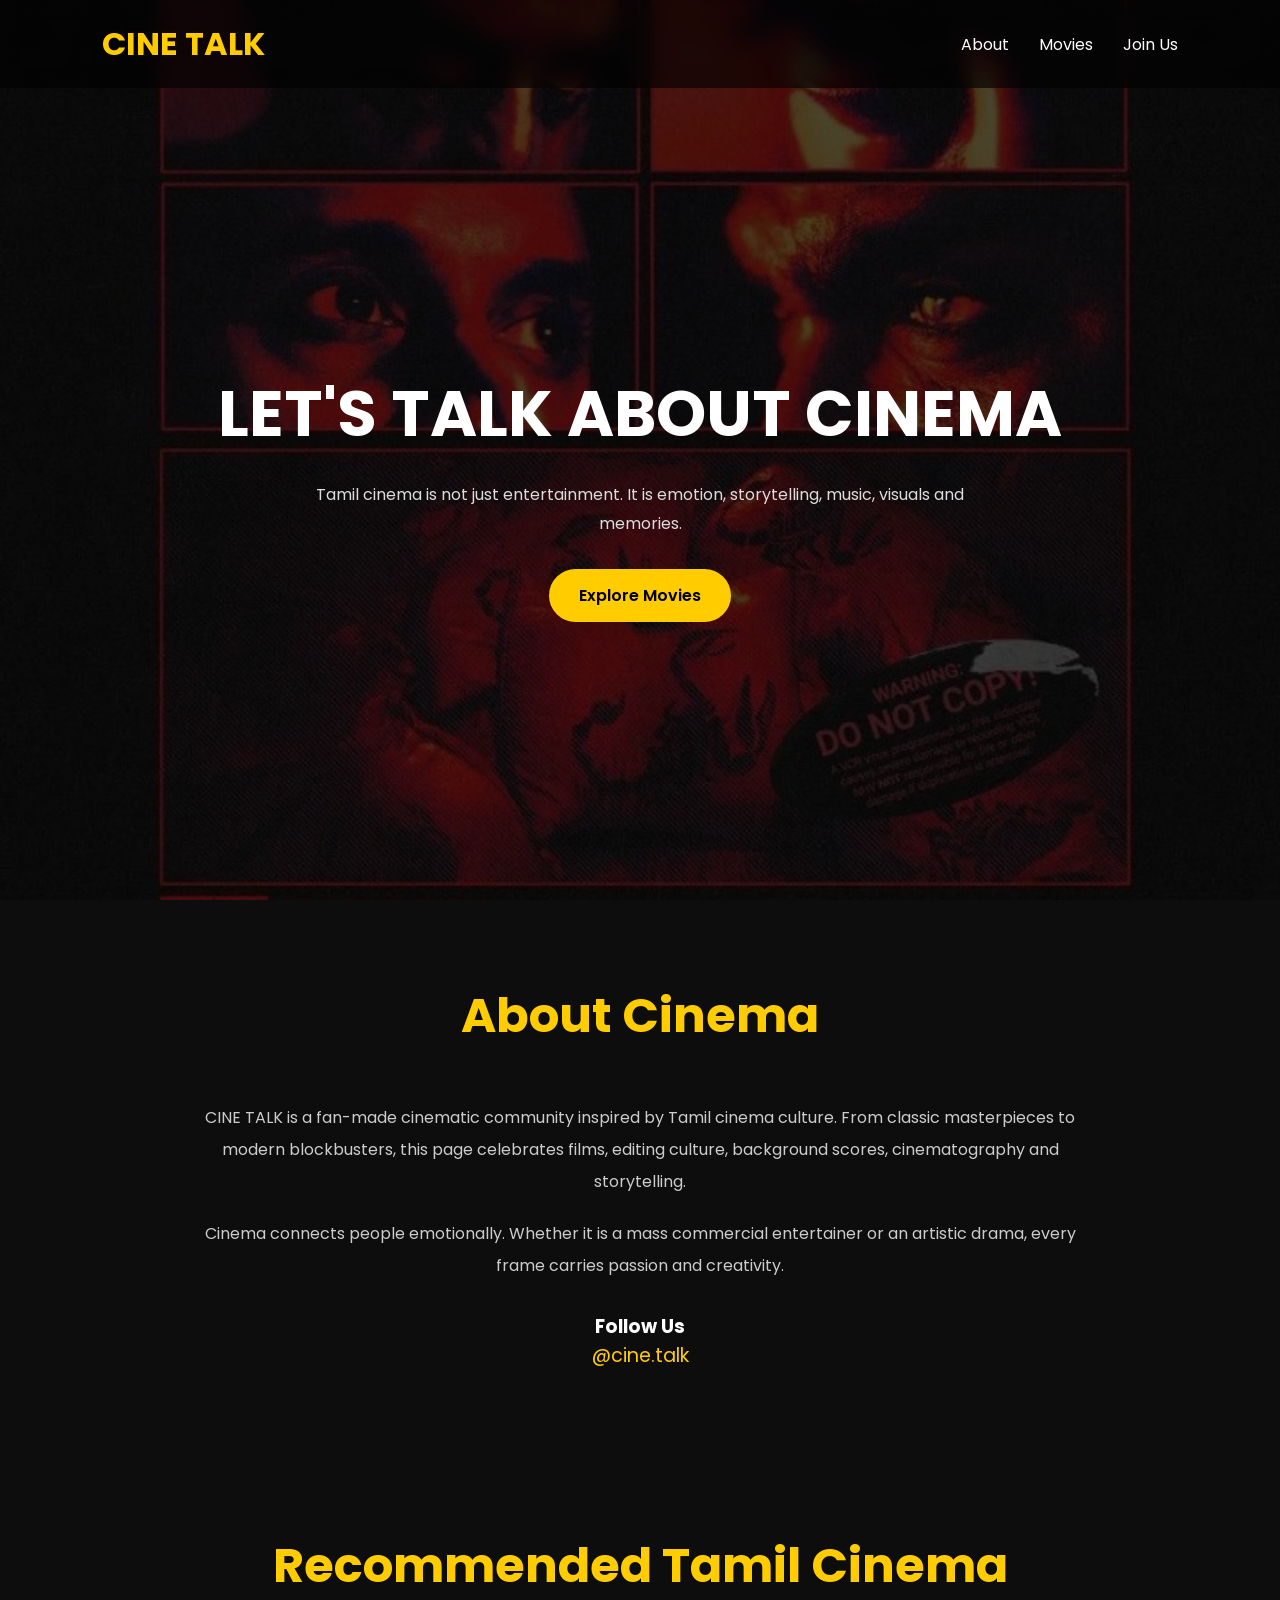
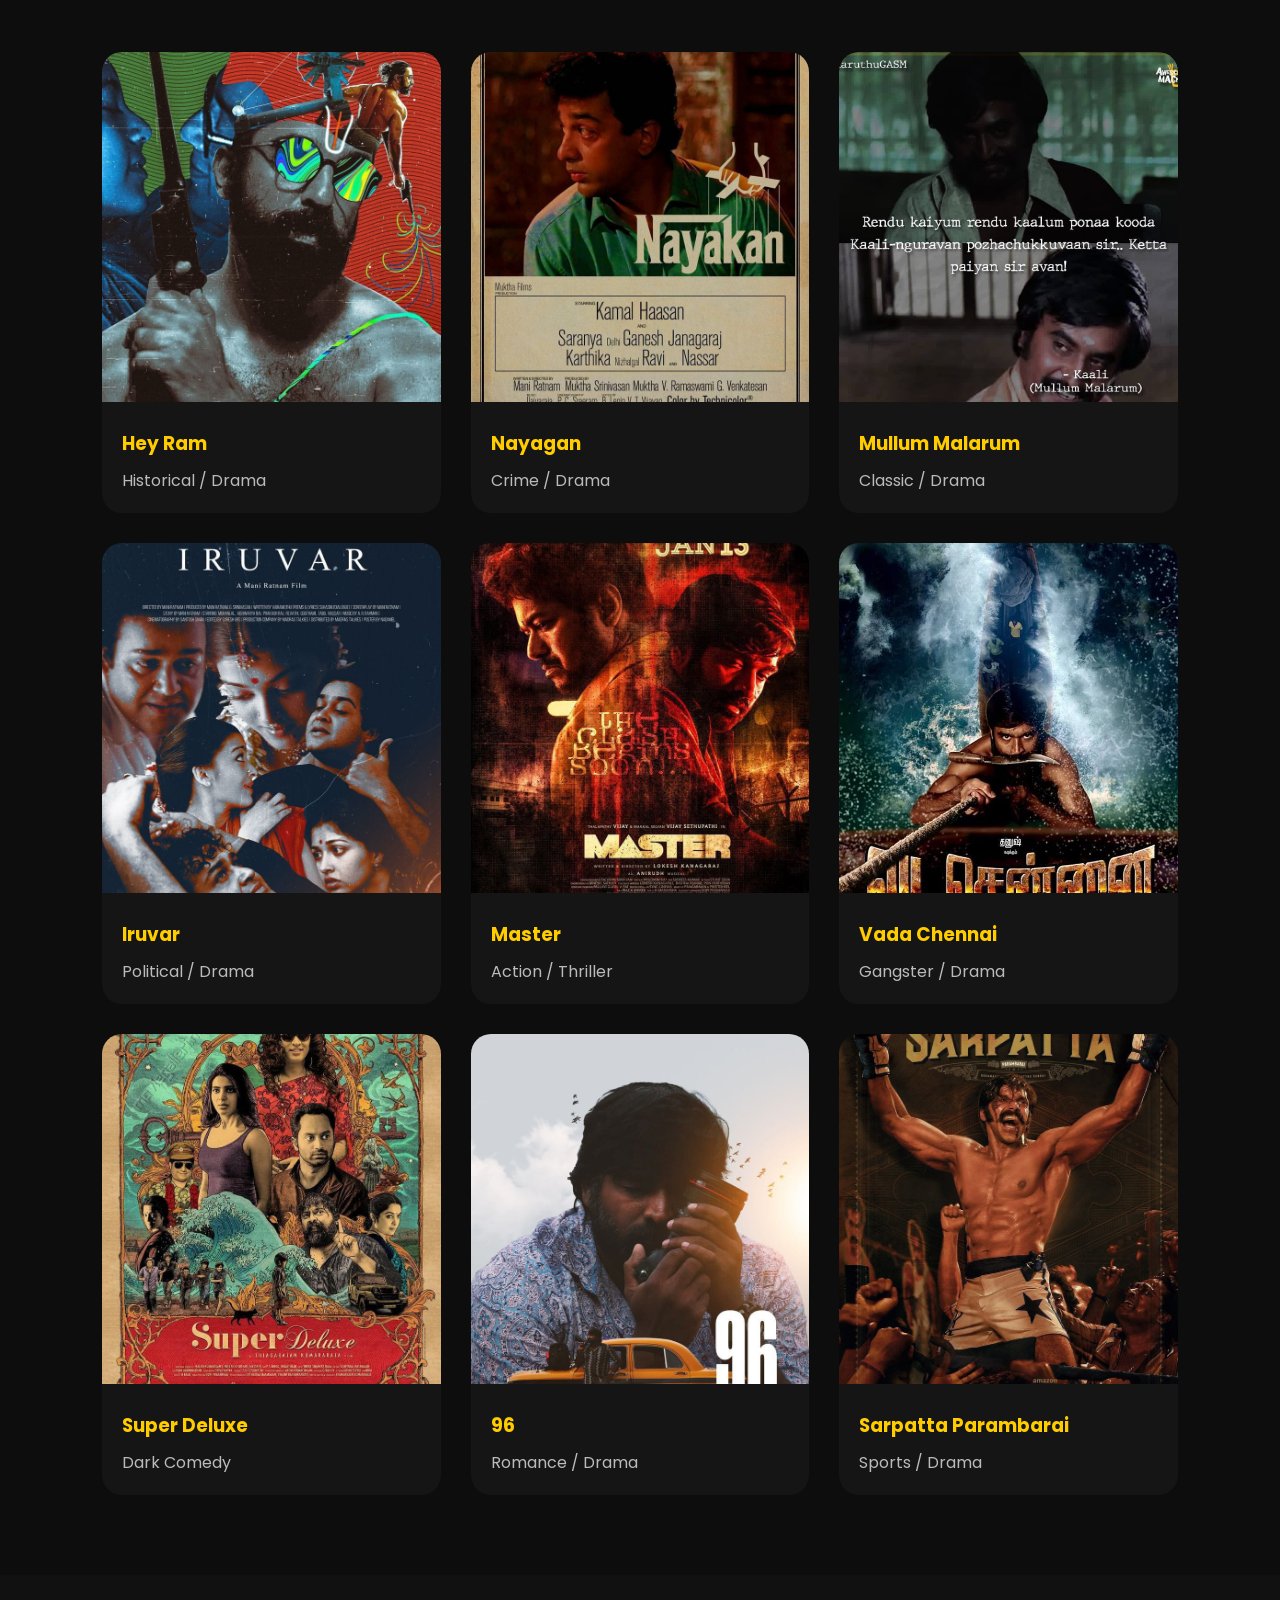
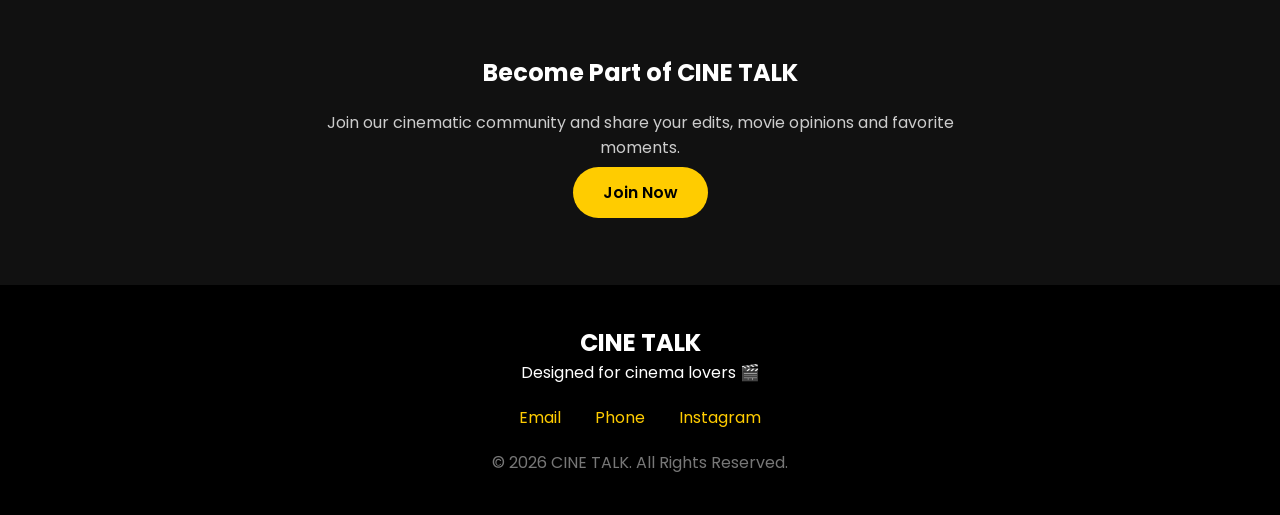
<file: index.html>
<!DOCTYPE html>
<html lang="en">
<head>
  <meta charset="UTF-8" />
  <meta name="viewport" content="width=device-width, initial-scale=1.0"/>
  <title>CINE TALK</title>

  <link rel="stylesheet" href="aicine.css"/>
  <script defer src="aicine.js"></script>

  <link rel="preconnect" href="https://fonts.googleapis.com">
  <link href="https://fonts.googleapis.com/css2?family=Poppins:wght@300;400;500;700&display=swap" rel="stylesheet">
</head>

<body>

  <!-- HERO SECTION -->

  <header class="hero">

    <nav class="navbar">
      <h1 class="logo">CINE TALK</h1>

      <ul class="nav-links">
        <li><a href="#about">About</a></li>
        <li><a href="#movies">Movies</a></li>
        <li><a href="aiform.html">Join Us</a></li>
      </ul>
    </nav>

    <div class="hero-content">
      <h2>LET'S TALK ABOUT CINEMA</h2>
      <p>
        Tamil cinema is not just entertainment.  
        It is emotion, storytelling, music, visuals and memories.
      </p>

      <a href="#movies" class="hero-btn">Explore Movies</a>
    </div>

  </header>

  <!-- ABOUT -->

  <section id="about" class="about-section">

    <div class="section-title">
      <h2>About Cinema</h2>
    </div>

    <div class="about-container">

      <div class="about-text">
        <p>
          CINE TALK is a fan-made cinematic community inspired by Tamil cinema culture.
          From classic masterpieces to modern blockbusters, this page celebrates films,
          editing culture, background scores, cinematography and storytelling.
        </p>

        <p>
          Cinema connects people emotionally. Whether it is a mass commercial entertainer
          or an artistic drama, every frame carries passion and creativity.
        </p>

        <div class="social-box">
          <h3>Follow Us</h3>

          <a href="https://www.instagram.com/cine.talk/" target="_blank">
            @cine.talk
          </a>
        </div>

      </div>

    </div>

  </section>

  <!-- MOVIES -->

  <section id="movies" class="movies-section">

    <div class="section-title">
      <h2>Recommended Tamil Cinema</h2>
    </div>

    <div class="movie-grid">

      <!-- CARD -->

      <div class="movie-card">
        <img src="./img/HeyRaam.jpg" alt="">
        <div class="movie-content">
          <h3>Hey Ram</h3>
          <p>Historical / Drama</p>
        </div>
      </div>

      <div class="movie-card">
        <img src="./img/Nayagan.jpg" alt="">
        <div class="movie-content">
          <h3>Nayagan</h3>
          <p>Crime / Drama</p>
        </div>
      </div>

      <div class="movie-card">
        <img src="./img/MM.jpg" alt="">
        <div class="movie-content">
          <h3>Mullum Malarum</h3>
          <p>Classic / Drama</p>
        </div>
      </div>

      <div class="movie-card">
        <img src="./img/Iruvar.jpg" alt="">
        <div class="movie-content">
          <h3>Iruvar</h3>
          <p>Political / Drama</p>
        </div>
      </div>

      <div class="movie-card">
        <img src="./img/Master.jpg" alt="">
        <div class="movie-content">
          <h3>Master</h3>
          <p>Action / Thriller</p>
        </div>
      </div>

      <div class="movie-card">
        <img src="./img/Vada Chennai.jpg" alt="">
        <div class="movie-content">
          <h3>Vada Chennai</h3>
          <p>Gangster / Drama</p>
        </div>
      </div>

      <div class="movie-card">
        <img src="./img/Super Deluxe.jpg" alt="">
        <div class="movie-content">
          <h3>Super Deluxe</h3>
          <p>Dark Comedy</p>
        </div>
      </div>

      <div class="movie-card">
        <img src="./img/96.jpg" alt="">
        <div class="movie-content">
          <h3>96</h3>
          <p>Romance / Drama</p>
        </div>
      </div>

      <div class="movie-card">
        <img src="./img/Sarpatta.jpg" alt="">
        <div class="movie-content">
          <h3>Sarpatta Parambarai</h3>
          <p>Sports / Drama</p>
        </div>
      </div>

    </div>

  </section>

  <!-- CTA -->

  <section class="join-section">

    <h2>Become Part of CINE TALK</h2>

    <p>
      Join our cinematic community and share your edits,
      movie opinions and favorite moments.
    </p>

    <a href="aiform.html" class="hero-btn">
      Join Now
    </a>

  </section>

  <!-- FOOTER -->

  <footer>

    <h2>CINE TALK</h2>

    <p>Designed for cinema lovers 🎬</p>

    <div class="footer-links">
      <a href="mailto:baddiebhavi@gmail.com">Email</a>
      <a href="tel:+919865824044">Phone</a>
      <a href="https://www.instagram.com/cine.talk/" target="_blank">Instagram</a>
    </div>

    <p class="copyright">
      © 2026 CINE TALK. All Rights Reserved.
    </p>

  </footer>

</body>
</html>
</file>
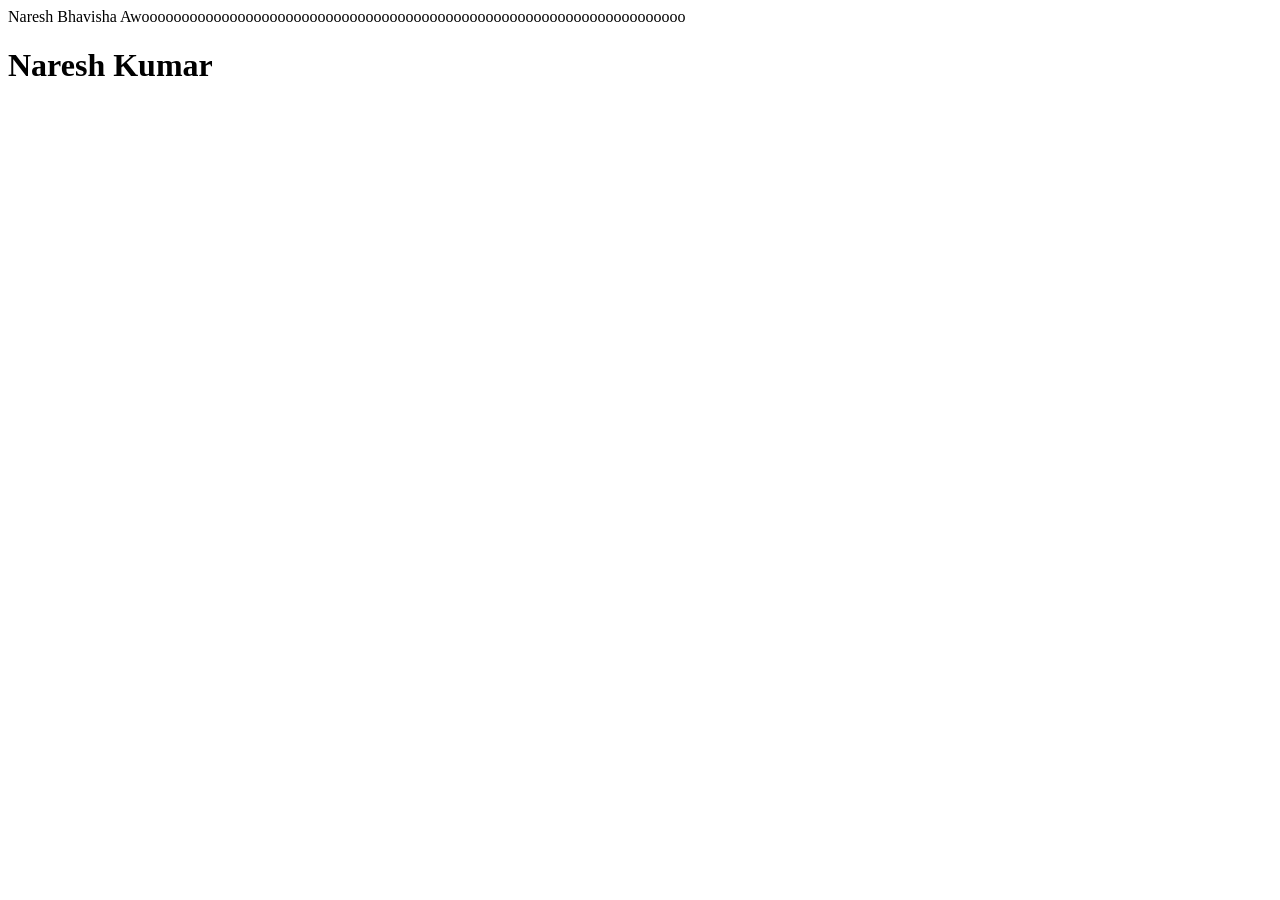
<file: acting.html>
<html>
    <head>
        <title>
            Homies

        </title>
    </head>
    <body>
        <p> Naresh Bhavisha Awoooooooooooooooooooooooooooooooooooooooooooooooooooooooooooooooooooo</p>
        <h1> Naresh Kumar</h1>
    </body>
</html>
</file>
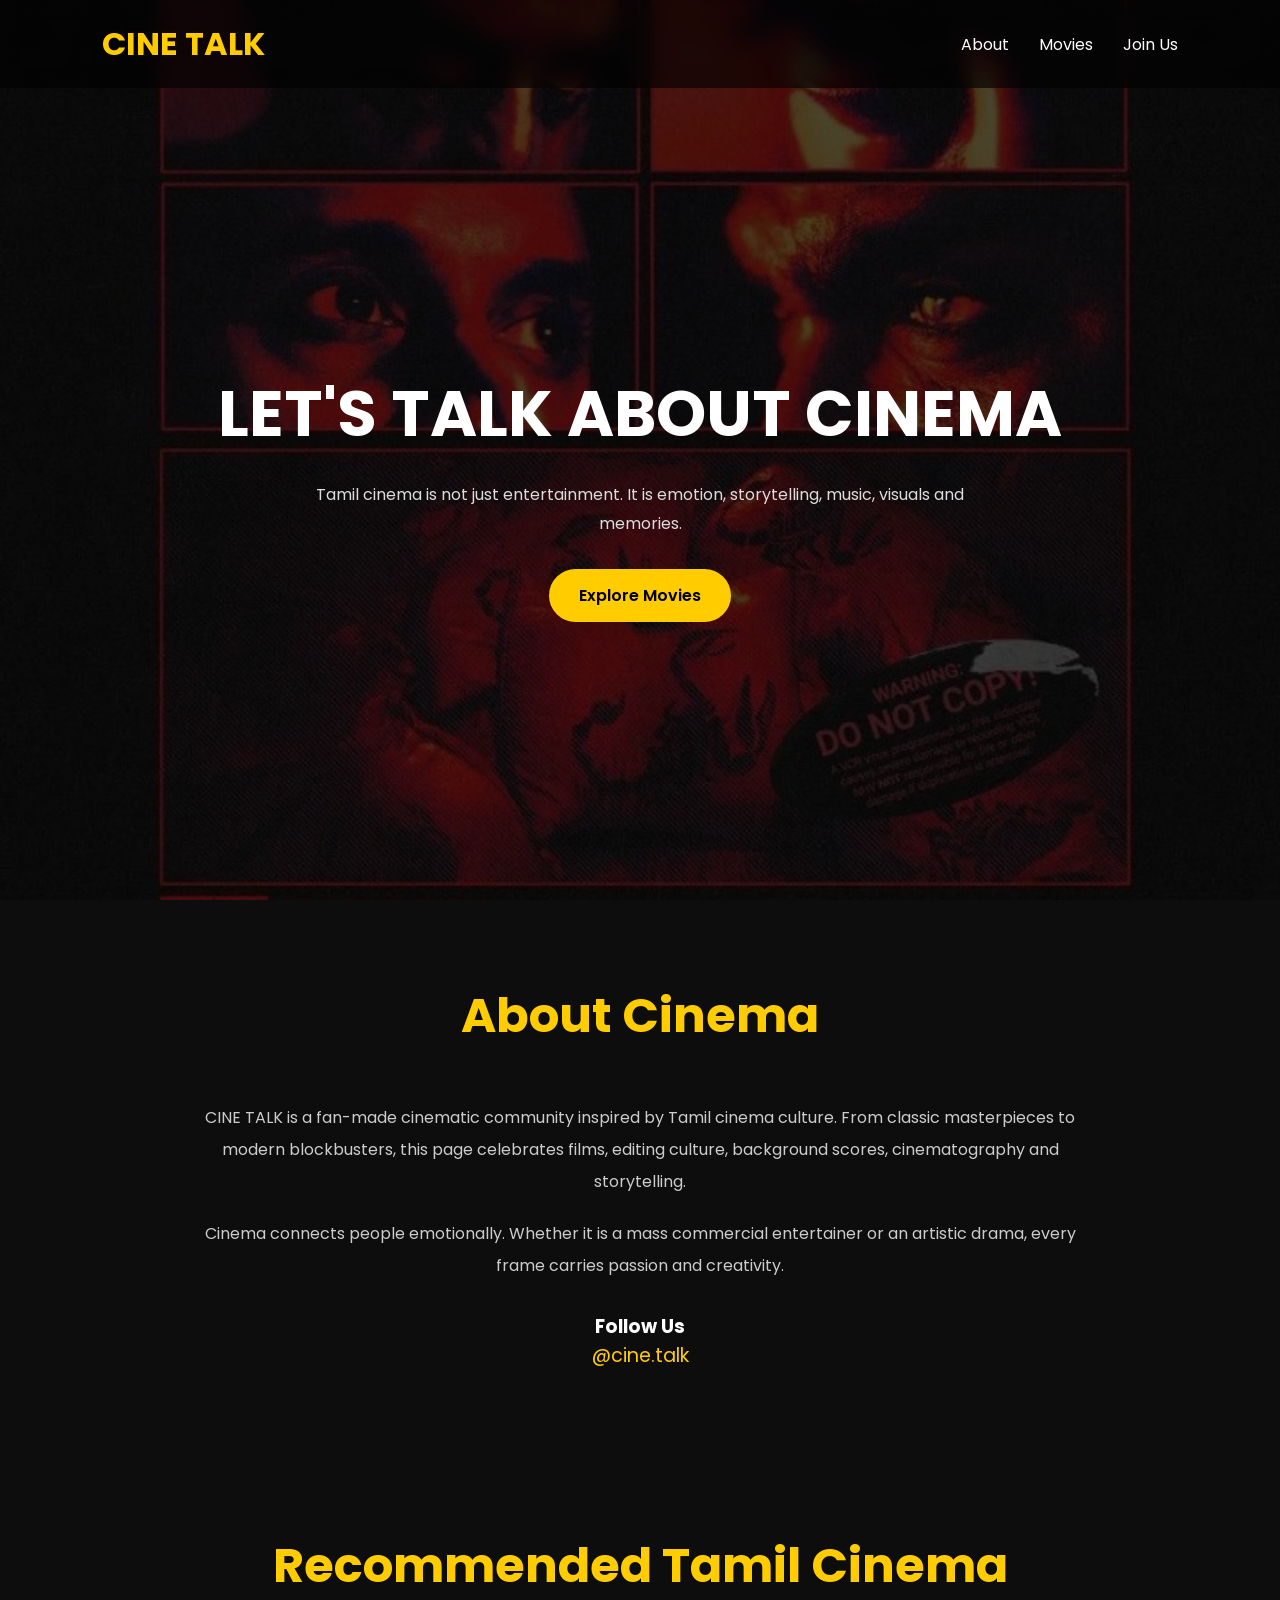
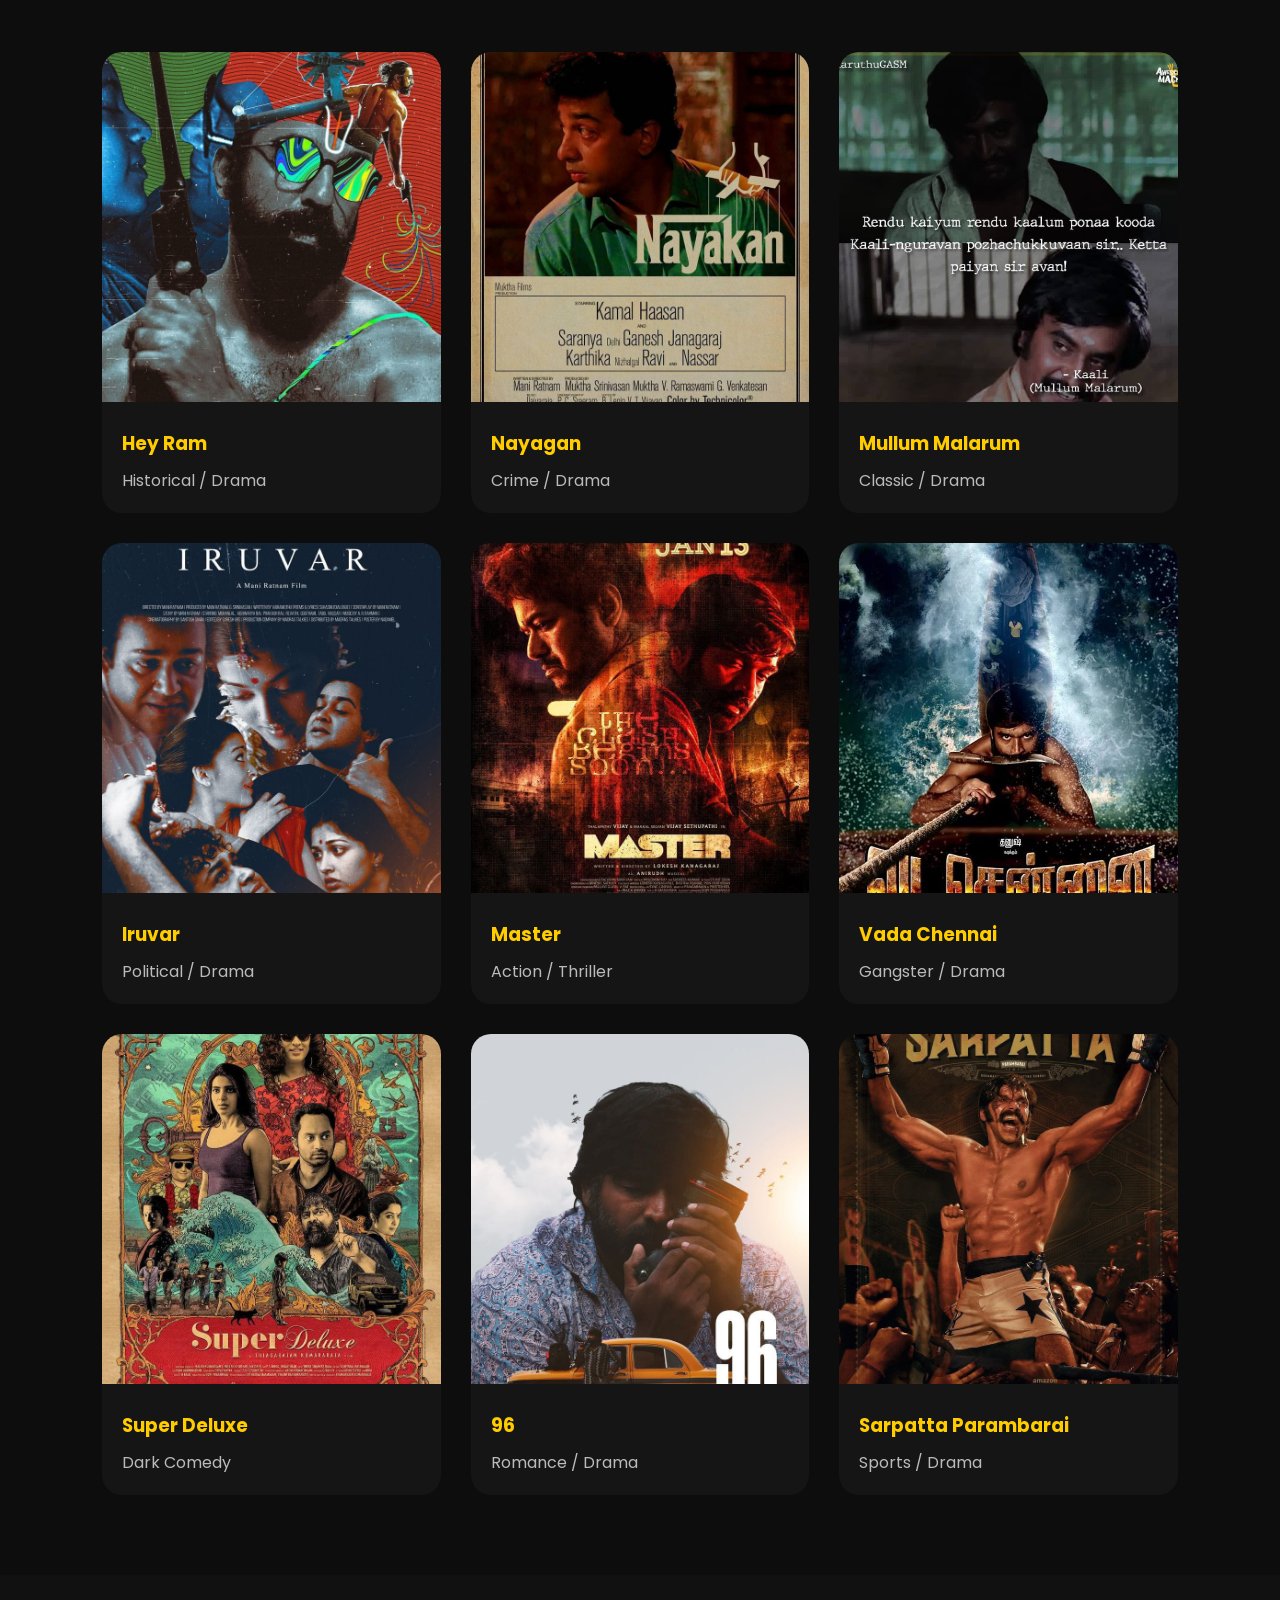
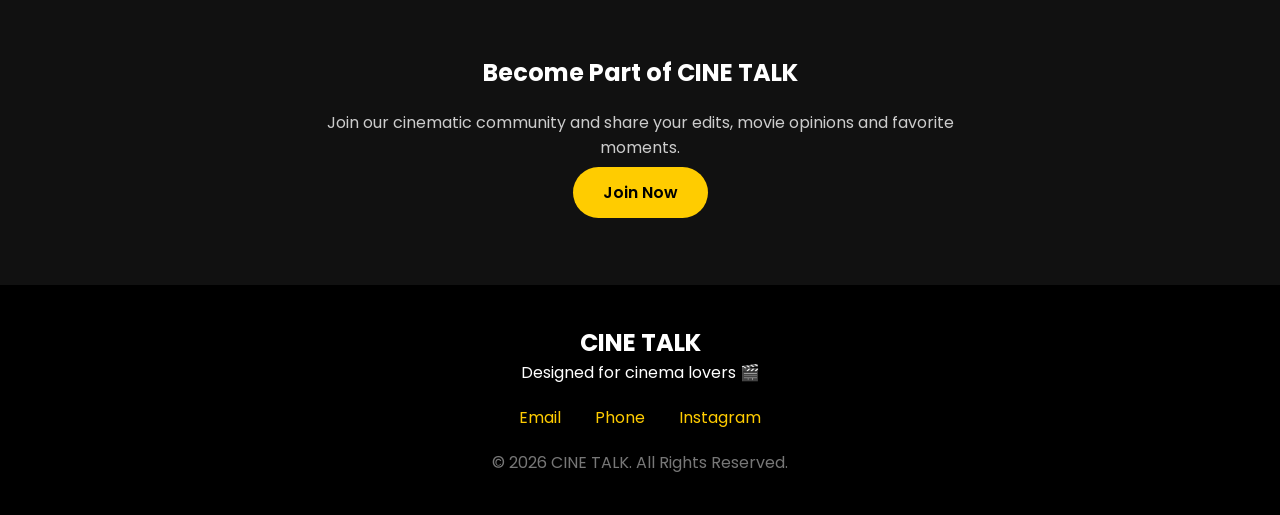
<file: aicinesync.html>
<!DOCTYPE html>
<html lang="en">
<head>
  <meta charset="UTF-8" />
  <meta name="viewport" content="width=device-width, initial-scale=1.0"/>
  <title>CINE SYNC</title>

  <link rel="stylesheet" href="aicine.css"/>
  <script defer src="aicine.js"></script>

  <link rel="preconnect" href="https://fonts.googleapis.com">
  <link href="https://fonts.googleapis.com/css2?family=Poppins:wght@300;400;500;700&display=swap" rel="stylesheet">
</head>

<body>

  <!-- HERO SECTION -->

  <header class="hero">

    <nav class="navbar">
      <h1 class="logo">CINE TALK</h1>

      <ul class="nav-links">
        <li><a href="#about">About</a></li>
        <li><a href="#movies">Movies</a></li>
        <li><a href="aiform.html">Join Us</a></li>
      </ul>
    </nav>

    <div class="hero-content">
      <h2>LET'S TALK ABOUT CINEMA</h2>
      <p>
        Tamil cinema is not just entertainment.  
        It is emotion, storytelling, music, visuals and memories.
      </p>

      <a href="#movies" class="hero-btn">Explore Movies</a>
    </div>

  </header>

  <!-- ABOUT -->

  <section id="about" class="about-section">

    <div class="section-title">
      <h2>About Cinema</h2>
    </div>

    <div class="about-container">

      <div class="about-text">
        <p>
          CINE TALK is a fan-made cinematic community inspired by Tamil cinema culture.
          From classic masterpieces to modern blockbusters, this page celebrates films,
          editing culture, background scores, cinematography and storytelling.
        </p>

        <p>
          Cinema connects people emotionally. Whether it is a mass commercial entertainer
          or an artistic drama, every frame carries passion and creativity.
        </p>

        <div class="social-box">
          <h3>Follow Us</h3>

          <a href="https://www.instagram.com/cine.talk/" target="_blank">
            @cine.talk
          </a>
        </div>

      </div>

    </div>

  </section>

  <!-- MOVIES -->

  <section id="movies" class="movies-section">

    <div class="section-title">
      <h2>Recommended Tamil Cinema</h2>
    </div>

    <div class="movie-grid">

      <!-- CARD -->

      <div class="movie-card">
        <img src="./img/HeyRaam.jpg" alt="">
        <div class="movie-content">
          <h3>Hey Ram</h3>
          <p>Historical / Drama</p>
        </div>
      </div>

      <div class="movie-card">
        <img src="./img/Nayagan.jpg" alt="">
        <div class="movie-content">
          <h3>Nayagan</h3>
          <p>Crime / Drama</p>
        </div>
      </div>

      <div class="movie-card">
        <img src="./img/MM.jpg" alt="">
        <div class="movie-content">
          <h3>Mullum Malarum</h3>
          <p>Classic / Drama</p>
        </div>
      </div>

      <div class="movie-card">
        <img src="./img/Iruvar.jpg" alt="">
        <div class="movie-content">
          <h3>Iruvar</h3>
          <p>Political / Drama</p>
        </div>
      </div>

      <div class="movie-card">
        <img src="./img/Master.jpg" alt="">
        <div class="movie-content">
          <h3>Master</h3>
          <p>Action / Thriller</p>
        </div>
      </div>

      <div class="movie-card">
        <img src="./img/Vada Chennai.jpg" alt="">
        <div class="movie-content">
          <h3>Vada Chennai</h3>
          <p>Gangster / Drama</p>
        </div>
      </div>

      <div class="movie-card">
        <img src="./img/Super Deluxe.jpg" alt="">
        <div class="movie-content">
          <h3>Super Deluxe</h3>
          <p>Dark Comedy</p>
        </div>
      </div>

      <div class="movie-card">
        <img src="./img/96.jpg" alt="">
        <div class="movie-content">
          <h3>96</h3>
          <p>Romance / Drama</p>
        </div>
      </div>

      <div class="movie-card">
        <img src="./img/Sarpatta.jpg" alt="">
        <div class="movie-content">
          <h3>Sarpatta Parambarai</h3>
          <p>Sports / Drama</p>
        </div>
      </div>

    </div>

  </section>

  <!-- CTA -->

  <section class="join-section">

    <h2>Become Part of CINE TALK</h2>

    <p>
      Join our cinematic community and share your edits,
      movie opinions and favorite moments.
    </p>

    <a href="aiform.html" class="hero-btn">
      Join Now
    </a>

  </section>

  <!-- FOOTER -->

  <footer>

    <h2>CINE TALK</h2>

    <p>Designed for cinema lovers 🎬</p>

    <div class="footer-links">
      <a href="mailto:baddiebhavi@gmail.com">Email</a>
      <a href="tel:+919865824044">Phone</a>
      <a href="https://www.instagram.com/cine.talk/" target="_blank">Instagram</a>
    </div>

    <p class="copyright">
      © 2026 CINE TALK. All Rights Reserved.
    </p>

  </footer>

</body>
</html>
</file>
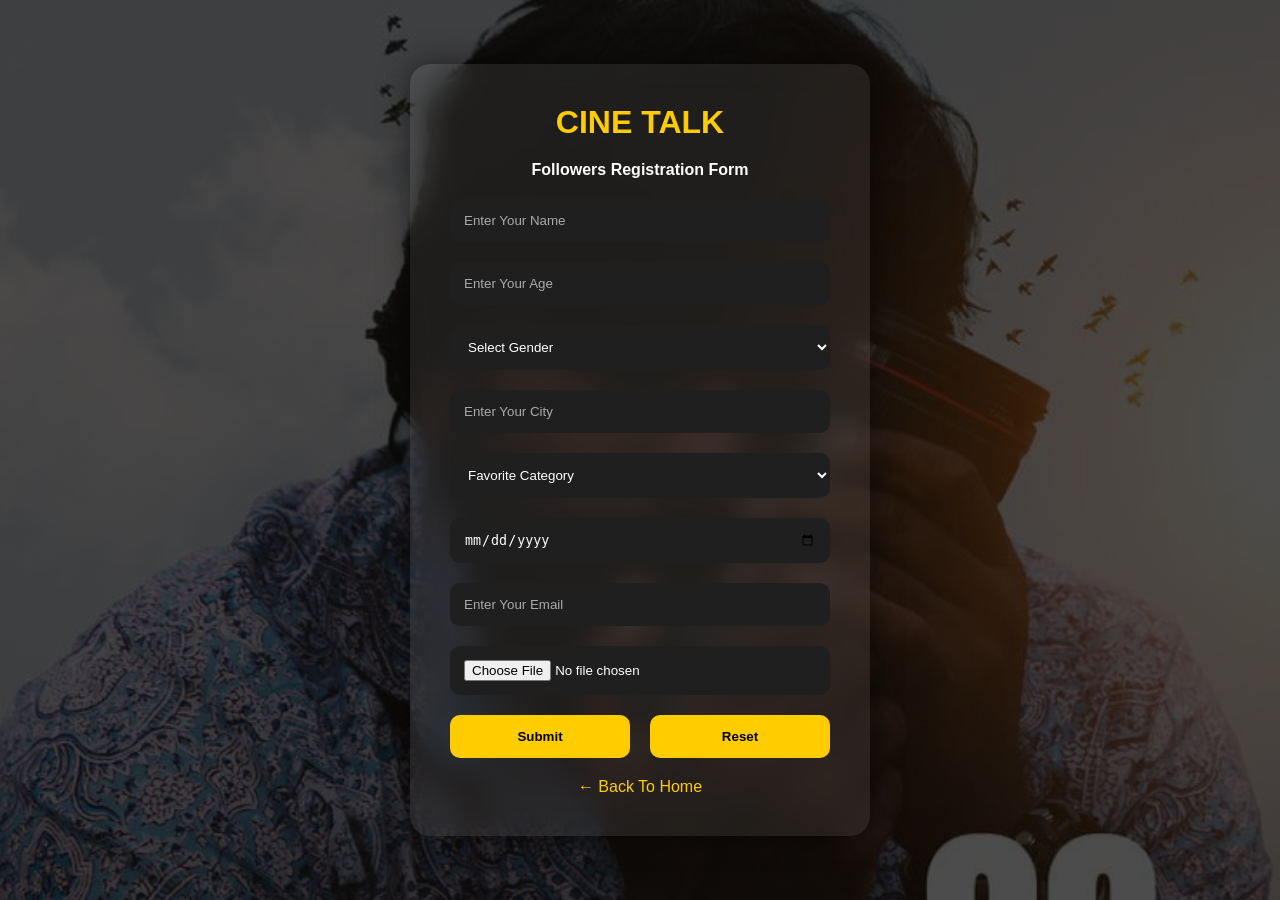
<file: aiform.html>
<!DOCTYPE html>
<html lang="en">
<head>

  <meta charset="UTF-8">
  <meta name="viewport" content="width=device-width, initial-scale=1.0">

  <title>CINE TALK Registration</title>

  <link rel="stylesheet" href="aiform.css">

</head>

<body>

<div class="form-container">

  <form>

    <h1>CINE TALK</h1>
    <h2>Followers Registration Form</h2>

    <input type="text" placeholder="Enter Your Name" required>

    <input type="number" placeholder="Enter Your Age" required>

    <select required>
      <option>Select Gender</option>
      <option>Male</option>
      <option>Female</option>
      <option>Others</option>
    </select>

    <input type="text" placeholder="Enter Your City">

    <select>
      <option>Favorite Category</option>
      <option>Actors</option>
      <option>Directors</option>
      <option>Music Directors</option>
      <option>Cinematography</option>
    </select>

    <input type="date">

    <input type="email" placeholder="Enter Your Email">

    <input type="file">

    <div class="buttons">

      <button type="submit">Submit</button>
      <button type="reset">Reset</button>

    </div>

    <a href="index.html" class="back-link">
      ← Back To Home
    </a>

  </form>

</div>

</body>
</html>
</file>
<file: aicine.css>
*{
    margin:0;
    padding:0;
    box-sizing:border-box;
    scroll-behavior:smooth;
}

body{
    font-family:'Poppins',sans-serif;
    background:#0d0d0d;
    color:white;
}

/* HERO */

.hero{
    height:100vh;
    background:
    linear-gradient(rgba(0,0,0,0.7),rgba(0,0,0,0.7)),
    url('./img/Vikram.jpg');

    background-size:cover;
    background-position:center;

    display:flex;
    flex-direction:column;
}

/* NAVBAR */

.navbar{
    display:flex;
    justify-content:space-between;
    align-items:center;

    padding:20px 8%;
    position:sticky;
    top:0;

    background:rgba(0,0,0,0.6);
    backdrop-filter:blur(10px);
    z-index:1000;
}

.logo{
    color:#ffcc00;
    font-size:2rem;
}

.nav-links{
    display:flex;
    list-style:none;
    gap:30px;
}

.nav-links a{
    text-decoration:none;
    color:white;
    transition:0.3s;
}

.nav-links a:hover{
    color:#ffcc00;
}

/* HERO CONTENT */

.hero-content{
    flex:1;
    display:flex;
    flex-direction:column;
    justify-content:center;
    align-items:center;
    text-align:center;
    padding:20px;
}

.hero-content h2{
    font-size:4rem;
    margin-bottom:20px;
}

.hero-content p{
    max-width:700px;
    line-height:1.8;
    margin-bottom:30px;
    color:#ddd;
}

.hero-btn{
    padding:14px 30px;
    background:#ffcc00;
    color:black;
    text-decoration:none;
    border-radius:30px;
    transition:0.3s;
    font-weight:600;
}

.hero-btn:hover{
    transform:scale(1.1);
    box-shadow:0 0 20px #ffcc00;
}

/* SECTION */

section{
    padding:80px 8%;
}

.section-title{
    text-align:center;
    margin-bottom:50px;
}

.section-title h2{
    font-size:3rem;
    color:#ffcc00;
}

/* ABOUT */

.about-text{
    text-align:center;
    max-width:900px;
    margin:auto;
}

.about-text p{
    line-height:2;
    color:#ccc;
    margin-bottom:20px;
}

.social-box{
    margin-top:30px;
}

.social-box a{
    color:#ffcc00;
    text-decoration:none;
    font-size:1.2rem;
}

/* MOVIES */

.movie-grid{
    display:grid;
    grid-template-columns:repeat(auto-fit,minmax(250px,1fr));
    gap:30px;
}

.movie-card{
    background:#151515;
    border-radius:20px;
    overflow:hidden;
    transition:0.4s;
    cursor:pointer;
    position:relative;
}

.movie-card:hover{
    transform:translateY(-10px) scale(1.03);
    box-shadow:0 0 25px rgba(255,204,0,0.5);
}

.movie-card img{
    width:100%;
    height:350px;
    object-fit:cover;
    transition:0.4s;
}

.movie-card:hover img{
    transform:scale(1.1);
}

.movie-content{
    padding:20px;
}

.movie-content h3{
    margin-bottom:10px;
    color:#ffcc00;
}

.movie-content p{
    color:#bbb;
}

/* JOIN */

.join-section{
    text-align:center;
    background:#111;
}

.join-section p{
    margin:20px auto;
    max-width:700px;
    color:#ccc;
}

/* FOOTER */

footer{
    padding:40px 20px;
    text-align:center;
    background:black;
}

.footer-links{
    margin:20px 0;
}

.footer-links a{
    color:#ffcc00;
    margin:0 15px;
    text-decoration:none;
}

.copyright{
    color:#777;
    margin-top:20px;
}

/* RESPONSIVE */

@media(max-width:768px){

    .hero-content h2{
        font-size:2.5rem;
    }

    .navbar{
        flex-direction:column;
        gap:20px;
    }

    .nav-links{
        gap:15px;
    }

}
</file>
<file: aiform.css>
*{
    margin:0;
    padding:0;
    box-sizing:border-box;
}

body{
    height:100vh;

    display:flex;
    justify-content:center;
    align-items:center;

    background:
    linear-gradient(rgba(0,0,0,0.7),rgba(0,0,0,0.7)),
    url('./img/96.jpg');

    background-size:cover;
    background-position:center;

    font-family:'Poppins',sans-serif;
}

.form-container{
    width:100%;
    max-width:500px;
    padding:20px;
}

form{
    background:rgba(255,255,255,0.08);
    backdrop-filter:blur(15px);

    padding:40px;
    border-radius:20px;

    box-shadow:0 0 30px rgba(0,0,0,0.5);

    display:flex;
    flex-direction:column;
    gap:20px;
}

h1{
    text-align:center;
    color:#ffcc00;
}

h2{
    text-align:center;
    color:white;
    font-size:1rem;
}

input,
select{
    padding:14px;
    border:none;
    border-radius:10px;
    outline:none;
    background:#1f1f1f;
    color:white;
}

input::placeholder{
    color:#aaa;
}

.buttons{
    display:flex;
    gap:20px;
}

button{
    flex:1;
    padding:14px;
    border:none;
    border-radius:10px;

    background:#ffcc00;
    color:black;

    font-weight:600;
    cursor:pointer;

    transition:0.3s;
}

button:hover{
    transform:scale(1.05);
}

.back-link{
    text-align:center;
    color:#ffcc00;
    text-decoration:none;
}
</file>
